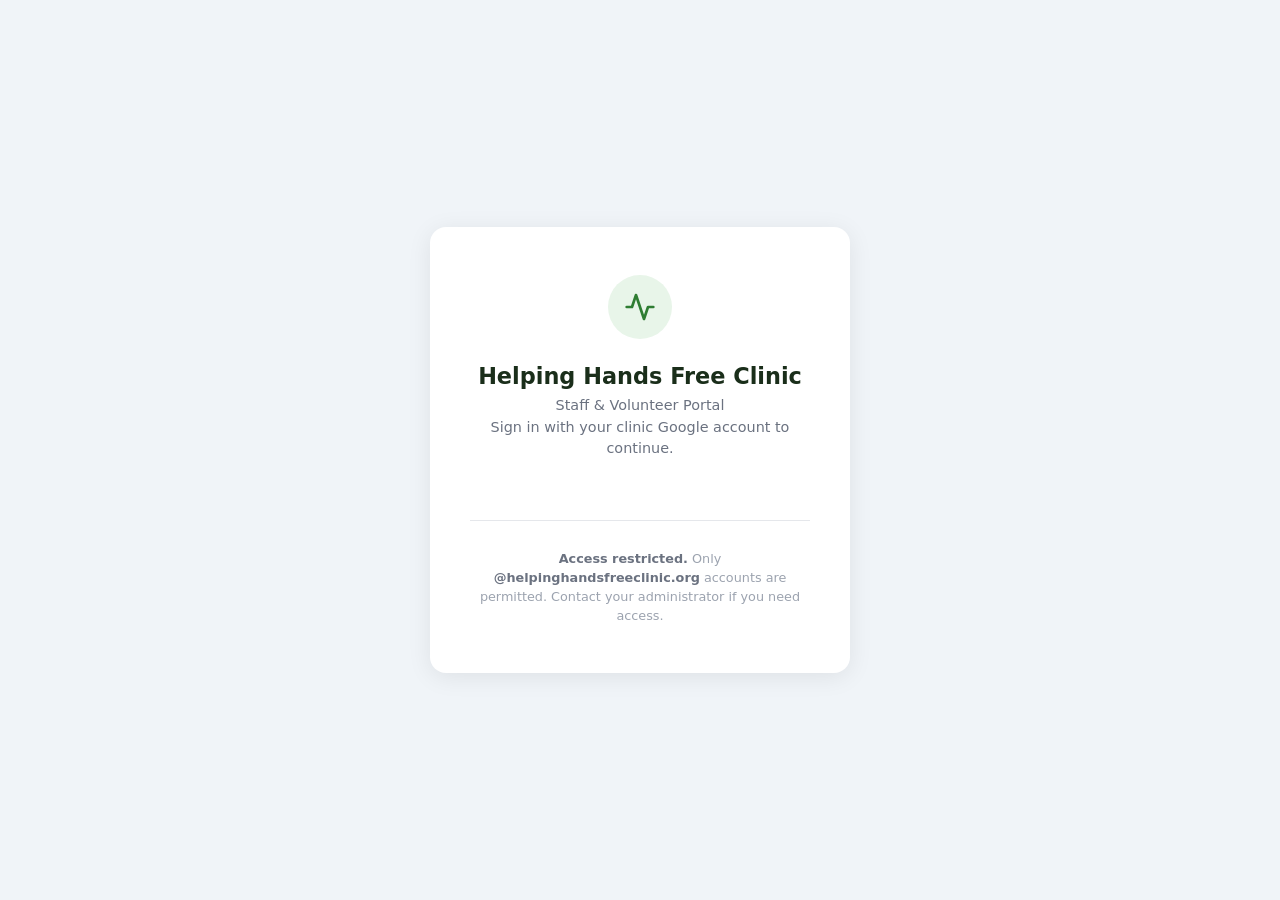
<file: login (1).html>
<!DOCTYPE html>
<html lang="en">
<head>
  <meta charset="UTF-8" />
  <meta name="viewport" content="width=device-width, initial-scale=1.0"/>
  <title>Staff Login — Helping Hands Free Clinic</title>
  <script src="https://accounts.google.com/gsi/client" async defer></script>
  <style>
    *, *::before, *::after { box-sizing: border-box; margin: 0; padding: 0; }

    body {
      font-family: 'Segoe UI', system-ui, sans-serif;
      background: #f0f4f8;
      min-height: 100vh;
      display: flex;
      align-items: center;
      justify-content: center;
    }

    .card {
      background: #ffffff;
      border-radius: 16px;
      box-shadow: 0 4px 24px rgba(0,0,0,0.08);
      padding: 3rem 2.5rem;
      width: 100%;
      max-width: 420px;
      text-align: center;
    }

    .logo {
      width: 64px;
      height: 64px;
      background: #e8f5e9;
      border-radius: 50%;
      display: flex;
      align-items: center;
      justify-content: center;
      margin: 0 auto 1.5rem;
    }

    .logo svg { width: 32px; height: 32px; }

    h1 {
      font-size: 1.4rem;
      font-weight: 600;
      color: #1a2e1a;
      margin-bottom: 0.4rem;
    }

    .subtitle {
      font-size: 0.9rem;
      color: #6b7280;
      margin-bottom: 2rem;
      line-height: 1.5;
    }

    .divider {
      border: none;
      border-top: 1px solid #e5e7eb;
      margin: 1.75rem 0;
    }

    .notice {
      font-size: 0.8rem;
      color: #9ca3af;
      line-height: 1.5;
    }

    .notice strong { color: #6b7280; }

    /* Center the Google button */
    #g_id_onload { display: none; }
    .g_id_signin { display: flex; justify-content: center; }

    .error-box {
      display: none;
      background: #fef2f2;
      border: 1px solid #fecaca;
      border-radius: 8px;
      padding: 0.75rem 1rem;
      font-size: 0.85rem;
      color: #b91c1c;
      margin-top: 1rem;
      text-align: left;
    }
  </style>
</head>
<body>

  <!-- Google Identity: renders the button and handles the callback -->
  <div id="g_id_onload"
    data-client_id="472076983120-98vc8imikbaeo8jmof0mca0595eq916a.apps.googleusercontent.com"
    data-callback="handleCredentialResponse"
    data-auto_prompt="false">
  </div>

  <div class="card">
    <div class="logo">
      <svg viewBox="0 0 24 24" fill="none" stroke="#2e7d32" stroke-width="2" stroke-linecap="round" stroke-linejoin="round">
        <path d="M22 12h-4l-3 9L9 3l-3 9H2"/>
      </svg>
    </div>

    <h1>Helping Hands Free Clinic</h1>
    <p class="subtitle">Staff &amp; Volunteer Portal<br>Sign in with your clinic Google account to continue.</p>

    <!-- Google Sign-In Button -->
    <div class="g_id_signin"
      data-type="standard"
      data-shape="rectangular"
      data-theme="outline"
      data-text="sign_in_with"
      data-size="large"
      data-logo_alignment="left">
    </div>

    <div class="error-box" id="errorBox"></div>

    <hr class="divider" />
    <p class="notice">
      <strong>Access restricted.</strong> Only <strong>@helpinghandsfreeclinic.org</strong> accounts are permitted.
      Contact your administrator if you need access.
    </p>
  </div>

  <script>
    // ─── CONFIGURATION ───────────────────────────────────────────────
    const ALLOWED_DOMAIN = "helpinghandsfreeclinic.org";

    // Add your personal test email here so it also gets through
    const ALLOWED_INDIVIDUALS = [
      "ala191505l@gmail.com"   // <-- replace with your Gmail
    ];
    // ─────────────────────────────────────────────────────────────────

    function handleCredentialResponse(response) {
      // Decode the JWT token Google returns
      const payload = parseJwt(response.credential);
      const email = payload.email || "";
      const emailVerified = payload.email_verified;

      // Check domain or individual allowlist
      const domainOk = email.endsWith("@" + ALLOWED_DOMAIN);
      const individualOk = ALLOWED_INDIVIDUALS.includes(email.toLowerCase());

      if (!emailVerified) {
        showError("Your Google account email is not verified. Please verify it and try again.");
        return;
      }

      if (domainOk || individualOk) {
        // Save a simple session token so the dashboard knows they're logged in
        sessionStorage.setItem("clinic_user", JSON.stringify({
          name: payload.name,
          email: payload.email,
          picture: payload.picture,
          token: response.credential
        }));
        // Redirect to the protected dashboard
        window.location.href = "index.html";
      } else {
        showError(`Access denied. "${email}" is not an authorized clinic account. Please sign in with your @helpinghandsfreeclinic.org address.`);
      }
    }

    function showError(msg) {
      const box = document.getElementById("errorBox");
      box.textContent = msg;
      box.style.display = "block";
    }

    // Decode Google's JWT without a library
    function parseJwt(token) {
      const base64Url = token.split('.')[1];
      const base64 = base64Url.replace(/-/g, '+').replace(/_/g, '/');
      const jsonPayload = decodeURIComponent(
        atob(base64).split('').map(c =>
          '%' + ('00' + c.charCodeAt(0).toString(16)).slice(-2)
        ).join('')
      );
      return JSON.parse(jsonPayload);
    }

    // If someone lands on login.html already logged in, skip straight to dashboard
    if (sessionStorage.getItem("clinic_user")) {
      window.location.href = "index.html";
    }
  </script>
</body>
</html>
</file>
